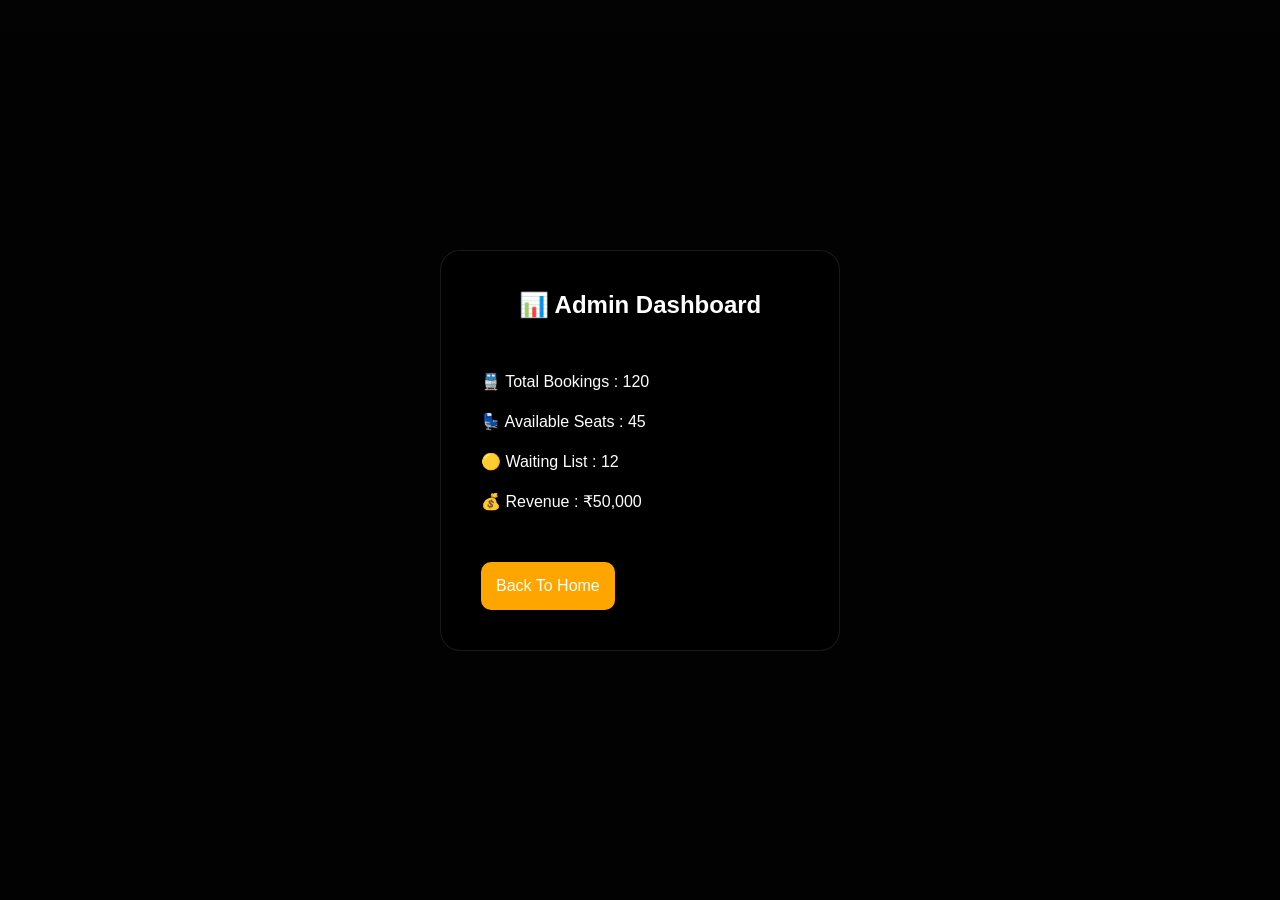
<file: admin.html>
<!DOCTYPE html>
<html lang="en">

<head>

<meta charset="UTF-8">

<meta name="viewport"
content="width=device-width, initial-scale=1.0">

<title>Admin Dashboard</title>

<link rel="stylesheet"
href="style.css">

</head>

<body>

<div class="hero">

<div class="booking-box">

<h2>
📊 Admin Dashboard
</h2>

<br>

<div style="color:white; line-height:40px;">

<p>
🚆 Total Bookings : 120
</p>

<p>
💺 Available Seats : 45
</p>

<p>
🟡 Waiting List : 12
</p>

<p>
💰 Revenue : ₹50,000
</p>

<br>

<button type="button"
onclick="goHome()">

Back To Home

</button>

</div>

</div>

</div>

<script>

function goHome(){

window.location.href =
"index.html";

}

</script>

</body>

</html>
</file>
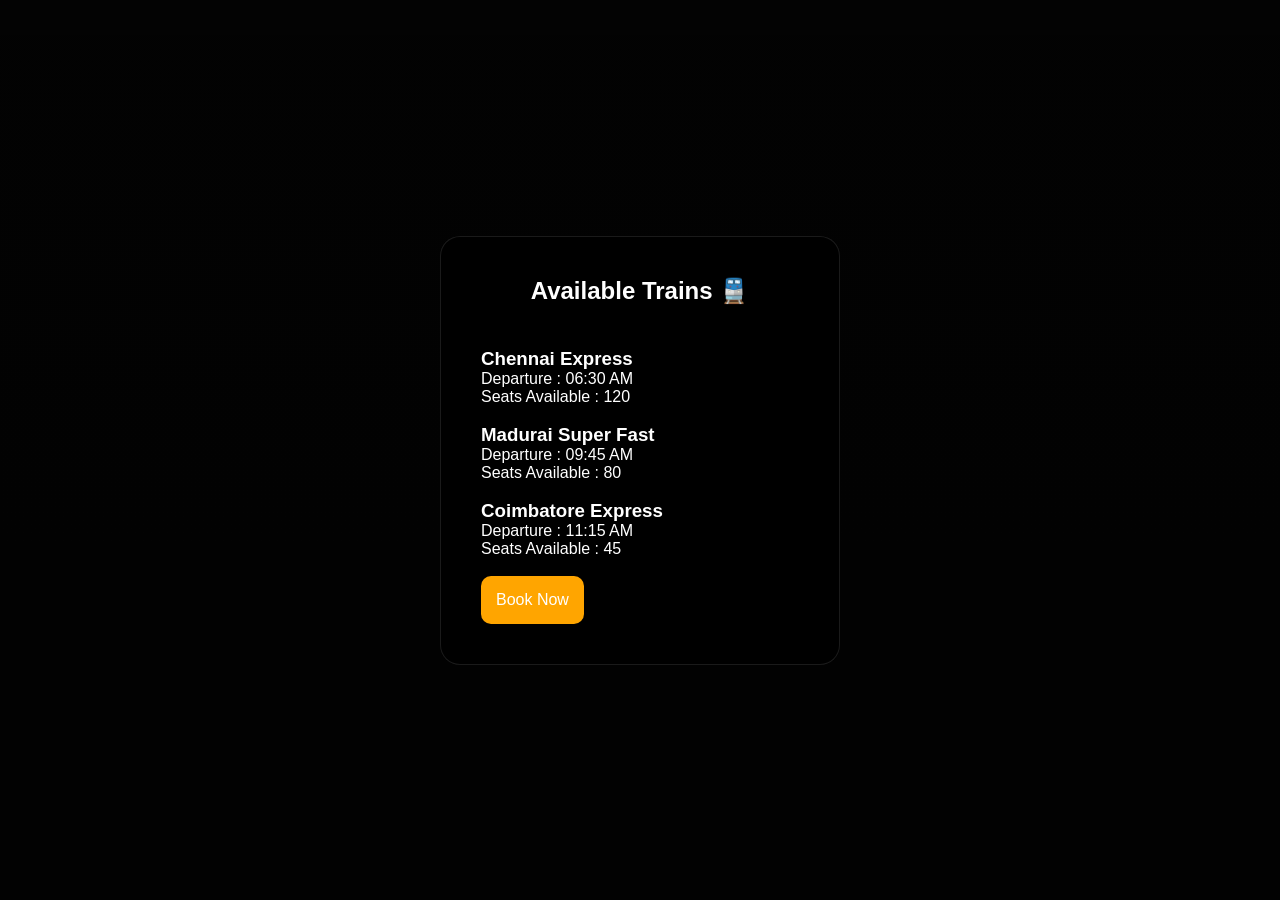
<file: booking.html>
<!DOCTYPE html>
<html lang="en">

<head>

<meta charset="UTF-8">

<meta name="viewport"
content="width=device-width, initial-scale=1.0">

<title>Train Search</title>

<link rel="stylesheet"
href="style.css">

</head>

<body>

<div class="hero">

<div class="booking-box">

<h2>
Available Trains 🚆
</h2>

<br>

<div style="color:white">

<h3>
Chennai Express
</h3>

<p>
Departure : 06:30 AM
</p>

<p>
Seats Available : 120
</p>

<br>

<h3>
Madurai Super Fast
</h3>

<p>
Departure : 09:45 AM
</p>

<p>
Seats Available : 80
</p>

<br>

<h3>
Coimbatore Express
</h3>

<p>
Departure : 11:15 AM
</p>

<p>
Seats Available : 45
</p>

<br>

<button onclick="bookNow('Chennai Express')">

Book Now

</button>

</div>

</div>

</div>

<script>

function bookNow(trainName){

let pnr = "PNR" + Math.floor(Math.random() * 1000000);

localStorage.setItem("trainName", trainName);
localStorage.setItem("pnr", pnr);

alert("Train Selected 🚆");

window.location.href = "seat.html";

}


</script>

</body>
</html>
</file>
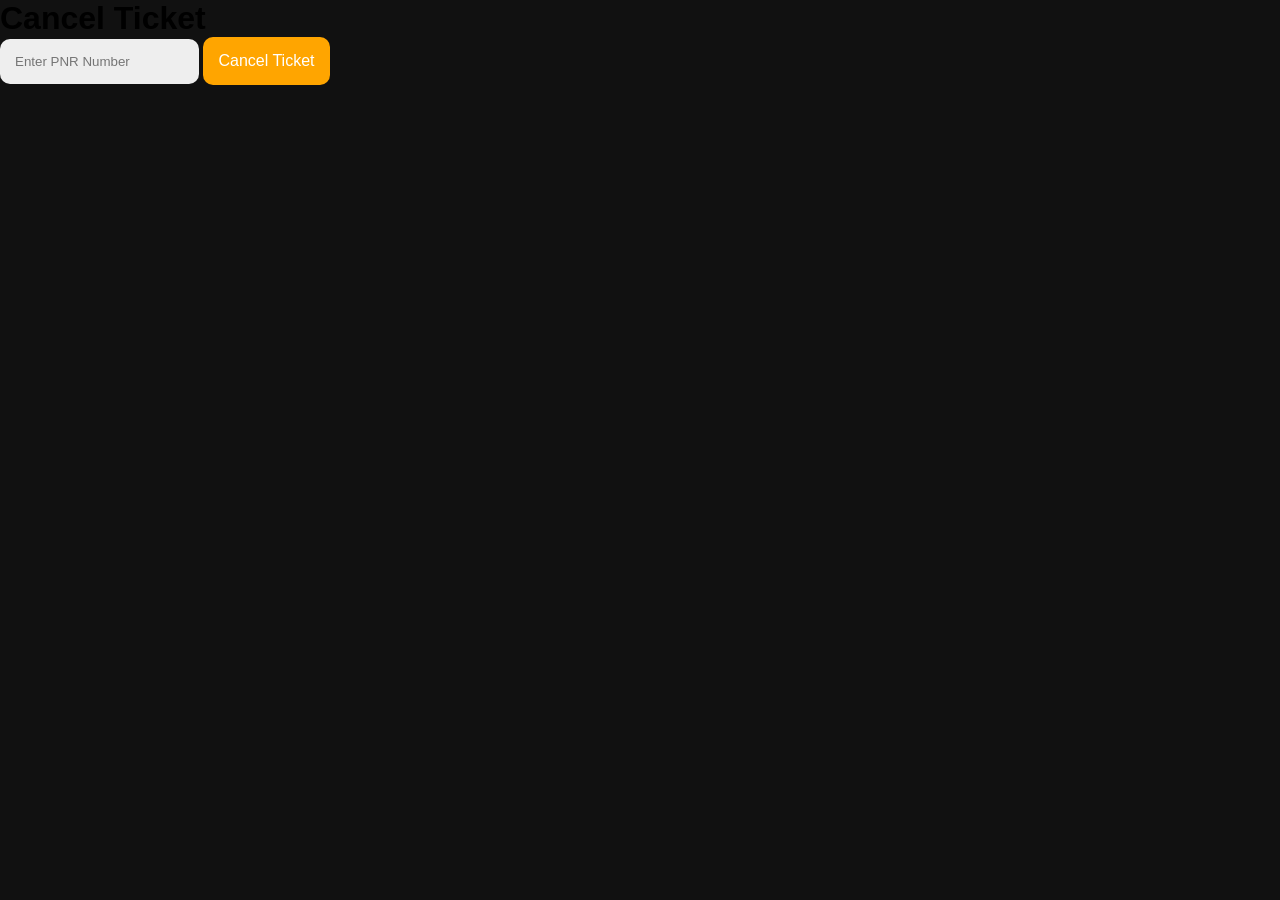
<file: cancel.html>
<!DOCTYPE html>
<html>

<head>
    <title>Cancel Ticket</title>
    <link rel="stylesheet" href="style.css">
</head>

<body>

    <div class="cancel-box">

        <h1>Cancel Ticket</h1>

        <input type="text"
        id="pnr"
        placeholder="Enter PNR Number">

        <button onclick="cancelTicket()">
            Cancel Ticket
        </button>

    </div>

    <script>

    function cancelTicket(){

        let pnr =
        document.getElementById("pnr").value;

        if(pnr==""){

            alert("Enter PNR Number");

            return;
        }

        alert("Ticket Cancelled Successfully ✅");

        window.location.href =
        "index.html";
    }

    </script>

</body>
</html>
</file>
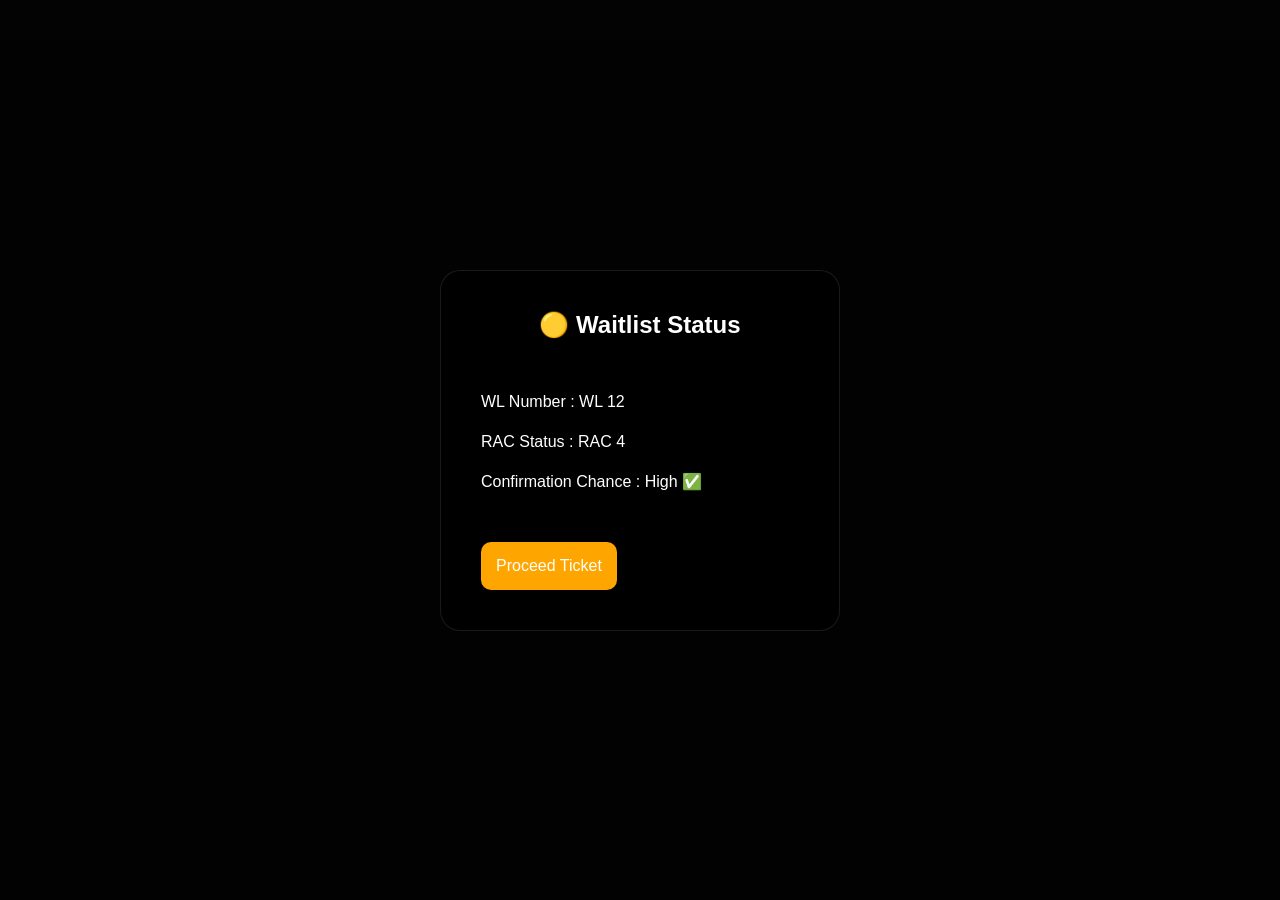
<file: waitlist.html>
<!DOCTYPE html>
<html lang="en">

<head>

<meta charset="UTF-8">

<meta name="viewport"
content="width=device-width, initial-scale=1.0">

<title>Waitlist</title>

<link rel="stylesheet"
href="style.css">

</head>

<body>

<div class="hero">

<div class="booking-box">

<h2>
🟡 Waitlist Status
</h2>

<br>

<div style="color:white; line-height:40px;">

<p>
WL Number : WL 12
</p>

<p>
RAC Status : RAC 4
</p>

<p>
Confirmation Chance : High ✅
</p>

<br>

<button type="button" onclick="goTicket()">

Proceed Ticket

</button>

</div>

</div>

</div>

<script>

function goTicket(){

alert("Ticket Generated Successfully 🎫");

window.location.href =
"ticket.html";

}

</script>

</body>

</html>
</file>
<file: style.css>
*{
    margin:0;
    padding:0;
    box-sizing:border-box;
    font-family:'Poppins',sans-serif;
}

body{
    background:#111;
}

/* NAVBAR */

nav{

    width:100%;

    padding:20px 80px;

    position:absolute;

    top:0;

    left:0;

    z-index:100;

    display:flex;

    justify-content:space-between;

    align-items:center;
}

/* LOGO */

.logo{

    color:white;

    font-size:38px;

    font-weight:700;

    letter-spacing:2px;

    text-transform:uppercase;

    text-shadow:2px 2px 10px rgba(0,0,0,0.7);
}

nav ul{

    display:flex;

    list-style:none;

    flex-wrap:wrap;

    justify-content:center;

    gap:10px;
}

nav ul li{

    margin-left:30px;
}

nav ul li a{

    text-decoration:none;

    color:white;

    font-size:16px;

    transition:0.3s;
}

nav ul li a:hover{

    color:orange;
}

/* HERO */

.hero{

    width:100%;

    min-height:100vh;

    height:auto;

    background:
    linear-gradient(
    rgba(0,0,0,0.85),
    rgba(0,0,0,0.90)
    ),
    url('https://images.pexels.com/photos/302428/pexels-photo-302428.jpeg');

    background-size:cover;

    background-position:center center;

    background-repeat:no-repeat;

    display:flex;

    justify-content:center;

    align-items:center;
}

.main-content{

    width:90%;

    display:flex;

    justify-content:space-between;

    align-items:center;
}

/* LEFT */

.left{

    width:50%;

    color:white;
}

.left h1{

    font-size:60px;

    margin-bottom:20px;

    line-height:1.2;
}

.left p{

    font-size:18px;

    color:#ddd;

    width:80%;
}

/* BOOKING BOX */

.booking-box{

    width:95%;

    max-width:400px;

    background:rgba(0,0,0,0.82);

    padding:40px;

    border-radius:20px;

    border:1px solid rgba(255,255,255,0.1);

    backdrop-filter:blur(10px);
}

.booking-box h2{

    color:white;

    text-align:center;

    margin-bottom:25px;
}

form{

    display:flex;

    flex-direction:column;

    gap:18px;
}

input,select{

    padding:15px;

    border:none;

    border-radius:10px;

    outline:none;

    background:#eee;
}

.radio-box{

    display:flex;

    justify-content:space-between;

    color:white;
}

button{

    padding:15px;

    border:none;

    border-radius:10px;

    background:orange;

    color:white;

    font-size:16px;

    cursor:pointer;

    transition:0.3s;
}

button:hover{

    background:#ff8800;
}

/* TRAIN BERTH DESIGN */

.train-layout{

    display:flex;

    justify-content:center;

    align-items:flex-start;

    gap:60px;

    flex-wrap:wrap;

    margin-top:20px;
}

.berth-group{

    display:flex;

    flex-direction:column;

    gap:15px;
}

.side-berth{

    display:flex;

    flex-direction:column;

    gap:15px;

    margin-top:40px;
}

.seat{

    width:90px;

    height:70px;

    background:green;

    color:white;

    border:none;

    border-radius:12px;

    font-size:20px;

    font-weight:bold;

    cursor:pointer;

    transition:0.3s;
}

.seat:hover{

    transform:scale(1.05);
}

.booked{

    background:red;

    cursor:not-allowed;
}

.selected{

    background:orange;

    border:3px solid white;
}

.seat{

    width:80px;

    height:80px;

    background:green;

    color:white;

    border:none;

    border-radius:12px;

    font-size:18px;

    cursor:pointer;

    transition:0.3s;
}

.seat:hover{

    transform:scale(1.1);
}

.booked{

    background:red;

    cursor:not-allowed;
}

.selected{

    background:orange;
}

/* MOBILE */

@media(max-width:900px){

    nav{
        flex-direction:column;
        align-items:center;
        padding:15px;
        position:relative;
    }

    .logo{
        font-size:24px;
        margin-bottom:10px;
    }

    nav ul{
        flex-direction:row;
    flex-wrap:wrap;
    justify-content:center;
}

nav ul li{
    margin:5px;
    }

    .main-content{
        flex-direction:column;
        gap:30px;
        padding-top:20px;
    }

    .left{
        width:100%;
        text-align:center;
    }

    .left h1{
        font-size:30px;
    }

    .left p{
        width:100%;
        font-size:16px;
    }

    .booking-box{
        width:95%;
        max-width:350px;
        padding:20px;
    }

    .seat{
        width:60px;
        height:60px;
        font-size:14px;
    }

    .train-layout{
        gap:15px;
    }

    .hero{
       .hero{

    min-height:100vh;

    padding:20px 0;

    background-size:cover;

    background-position:center center;

    background-repeat:no-repeat;
}
    }
}
</file>
